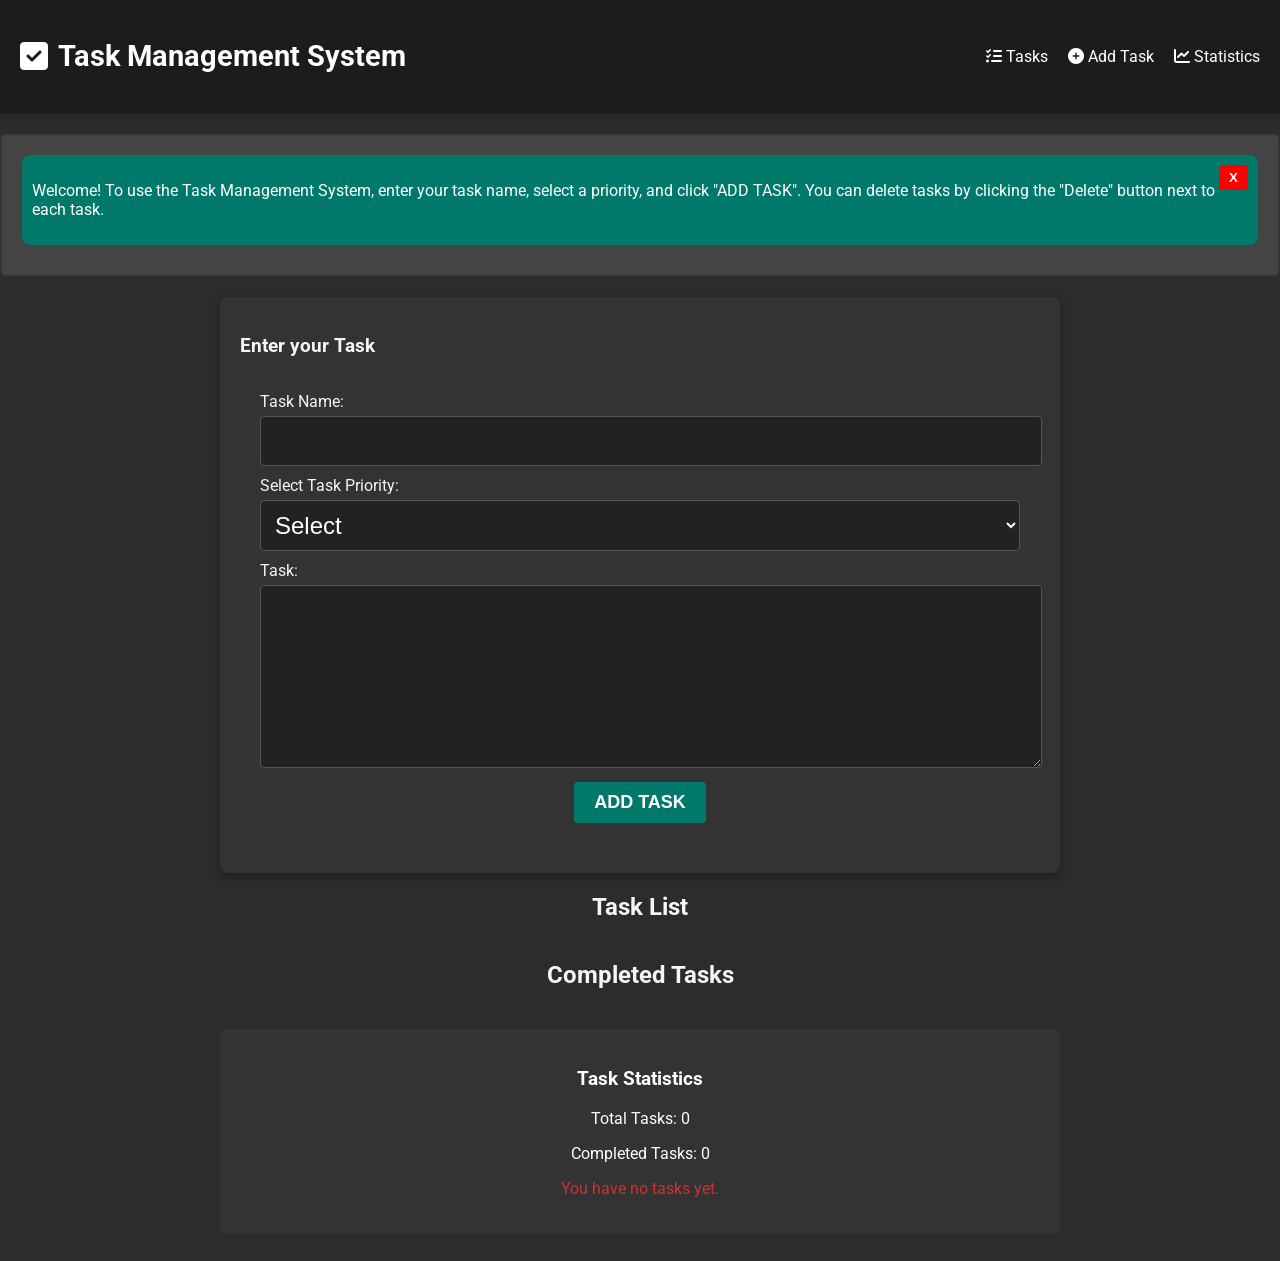
<file: index.html>
<!DOCTYPE html>
<html lang="en">

<head>
    <meta charset="UTF-8">
    <meta name="viewport" content="width=device-width, initial-scale=1.0">
    <title>Task Manager</title>
    <link rel="stylesheet" href="https://cdnjs.cloudflare.com/ajax/libs/font-awesome/6.6.0/css/all.min.css"
        integrity="sha512-Kc323vGBEqzTmouAECnVceyQqyqdsSiqLQISBL29aUW4U/M7pSPA/gEUZQqv1cwx4OnYxTxve5UMg5GT6L4JJg=="
        crossorigin="anonymous" referrerpolicy="no-referrer" />
    <link href="https://fonts.googleapis.com/css2?family=Roboto:wght@700&display=swap" rel="stylesheet">
    <link rel="stylesheet" href="./mystyle.css">
</head>

<body>
    <header>
        <div class="header-container">
            <div class="logo">
                <i class="fas fa-square-check"></i>
                <h1>Task Management System</h1>
            </div>
            <nav class="navigation" aria-label="Main Navigation">
                <ul>
                    <li><a href="#task-list"><i class="fas fa-tasks"></i> Tasks</a></li>
                    <li><a href="#task-form"><i class="fas fa-plus-circle"></i> Add Task</a></li>
                    <li><a href="#total-tasks"><i class="fas fa-chart-line"></i> Statistics</a></li>
                </ul>
            </nav>
        </div>
    </header>

    <div id="container">
        <div id="info">
            <div id="user-hint" class="user-hint">
                <p>Welcome! To use the Task Management System, enter your task name, select a priority, and click "ADD
                    TASK". You can delete tasks by clicking the "Delete" button next to each task.</p>
                <button id="close-hint" class="close-hint-btn">X</button>
            </div>
        </div>
        <div id="task-form">
            <h3>Enter your Task</h3>
            <form action="">
                <div>
                    <label for="taskName">Task Name: </label>
                    <input type="text" name="" id="taskName" required>
                </div>
                <div>
                    <label for="priority">Select Task Priority: </label>
                    <select name="" id="priority" required>
                        <option value="" hidden>Select</option>
                        <option value="high">High</option>
                        <option value="medium">Medium</option>
                        <option value="low">Low</option>
                    </select>
                </div>
                <div id="task-desc">
                    <label for="taskDesc">Task: </label>
                    <textarea name="" id="taskDesc" rows="7" cols="30" required></textarea>
                </div>
                <div id="btn">
                    <button id="addTask" type="submit">ADD TASK</button>
                </div>
            </form>
        </div>
        <div id="task-list-container">
            <h2>Task List</h2>
            <div id="task-list"></div>
        </div>
        <div id="completed-tasks-container">
            <h2>Completed Tasks</h2>
            <div id="completed-tasks"></div>
        </div>
    </div>
    <div id="system-information">
        <h3>Task Statistics</h3>
        <p>Total Tasks: <span id="total-tasks">0</span></p>
        <p>Completed Tasks: <span id="completed-tasks-count">0</span></p>
        <!-- This paragraph will display system messages like success or error feedback -->
        <p id="system-message" class="system-message"></p>
    </div>
    <script src="./myscript.js"></script>
</body>

</html>
</file>
<file: mystyle.css>
/* Global Styles */
body {
    font-family: 'Roboto', sans-serif;
    background-color: #2c2c2c; /* Dark background */
    color: #f4f4f9; /* Light text for contrast */
    margin: 0;
    padding: 0;
}

header {
    background-color: #1c1c1c; /* Darker header */
    color: white;
    padding: 20px;
    box-shadow: 0 4px 8px rgba(0, 0, 0, 0.2);
}

.header-container {
    display: flex;
    justify-content: space-between;
    align-items: center;
}

.logo {
    display: flex;
    align-items: center;
}

.logo i {
    font-size: 2rem;
    margin-right: 10px;
}

.logo h1 {
    font-size: 1.8rem;
    font-weight: 700;
}

nav ul {
    list-style-type: none;
    display: flex;
    gap: 20px;
}

nav ul li {
    display: inline;
}


.navigation a {
    color: #ffffff;
    text-decoration: none;
    font-size: 16px;
    position: relative;
    overflow: hidden;
    padding: 5px 0;
    transition: color 0.3s;
}

.navigation a::after {
    content: '';
    position: absolute;
    left: 0;
    bottom: -5px;
    width: 100%;
    height: 2px;
    background-color: #66fcf1;
    transform: scaleX(0);
    transform-origin: right;
    transition: transform 0.3s ease-out;
}

.navigation a:hover::after {
    transform: scaleX(1);
    transform-origin: left;
}

.navigation a:hover {
    color: #66fcf1;
}





/* Info Message Styles */
#info {
    position: relative;
    padding: 20px;
    background-color: #444; /* Dark background for the message box */
    border: 2px solid #333; /* Dark border */
    border-radius: 5px;
    margin: 20px 0;
    overflow: hidden; /* Ensures the animation stays within the border */
}

/* Burning Out Animation */
@keyframes burnOutBorder {
    0% {
        border-width: 10px;
        border-color: #ff0000; /* Red burning effect color */
    }
    100% {
        border-width: 10px;
        border-color: transparent; /* Transparent border color at the end */
    }
}

#info.burn-out::before {
    content: "";
    position: absolute;
    top: 0;
    left: 0;
    height: 100%;
    width: 100%;
    border: 10px solid #ff0000; /* Red burning effect color */
    border-radius: 5px;
    z-index: 1;
    transform: translateX(-100%);
    animation: burnOutBorder 10s forwards;
}

/* Ensure the text appears above the burning effect */
#info p {
    position: relative;
    z-index: 2;
}

/* Close Hint Button Styles */
#close-hint {
    position: absolute;
    top: 10px;
    right: 10px;
    background: #ff0000; /* Red background for the close button */
    color: #fff;
    border: none;
    padding: 5px 10px;
    cursor: pointer;
    border-radius: 3px;
}

.user-hint {
    background-color: #00796b;
    color: white;
    padding: 10px;
    border-radius: 8px;
    margin-bottom: 10px;
    position: relative;
}

.close-hint-btn:hover {
    color: #f44336;
}

/* Task Form Section */
#task-form {
    background-color: #333;
    border-radius: 8px;
    padding: 20px;
    margin: 20px auto;
    box-shadow: 0px 4px 12px rgba(0, 0, 0, 0.3);
    max-width: 800px;
}

#task-form h3 {
    margin-bottom: 15px;
}

#task-form div {
    margin-bottom: 10px;
}

#task-form form{
    padding: 20px;
}

#task-form input, 
#task-form select, 
#task-form textarea {
    width: 100%;
    padding: 10px;
    border: 1px solid #555;
    border-radius: 4px;
    margin-top: 5px;
    background-color: #222;
    color: white;
    font-size: x-large;
}

#btn {
    text-align: center;
}

#btn button {
    padding: 10px 20px;
    background-color: #00796b;
    color: white;
    border: none;
    border-radius: 4px;
    cursor: pointer;
    font-size: large;
}

#btn button:hover {
    background-color: #004d40;
}

/* Task List Section */
#task-list, #completed-tasks {
    display: flex;
    flex-wrap: wrap;
    gap: 20px;
    justify-content: center;
    margin: 20px auto;
    max-width: 1000px; /* Increased width for better layout */
}

/* Task List */
#task-list-container,
#completed-tasks-container {
    max-width: 1200px;
    margin: 20px auto;
    text-align: center
}



.tasks {
    background-color: #1c1c1c; /* Dark background for the card */
    color: white;
    padding: 20px;
    border-radius: 10px;
    width: 280px; /* Fixed width for uniformity */
    box-shadow: 0px 8px 16px rgba(0, 0, 0, 0.2); /* Soft shadow for depth */
    display: flex;
    flex-direction: column;
    gap: 10px;
    justify-content: space-between;
    transition: transform 0.3s ease, box-shadow 0.3s ease; /* Smooth hover effect */
}

.tasks:hover {
    transform: translateY(-5px); /* Slight lift effect on hover */
    box-shadow: 0px 12px 24px rgba(0, 0, 0, 0.3); /* Deeper shadow on hover */
}

.tasks h1 {
    font-size: 1.4rem;
    color: #f4f4f9;
    margin-bottom: 10px;
    text-align: center;
    border-bottom: 1px solid #333; /* Subtle divider */
    padding-bottom: 10px;
}

.tasks span {
    color: white;
    padding: 5px 10px;
    border-radius: 4px;
    font-size: 0.9rem;
    text-align: center;
    margin-bottom: 10px;
    display: inline-block;
    width: 150px;
}

/* Priority Color Styles */
.priority-high {
    background-color: #ff4d4d; /* Red for high priority */
    color: #fff; /* White text for contrast */
}

.priority-medium {
    background-color: #ffcc00; /* Yellow for medium priority */
    color: #333; /* Dark text for contrast */
}

.priority-low {
    background-color: #66ff66; /* Green for low priority */
    color: #333; /* Dark text for contrast */
}


.tasks p {
    font-size: 1rem;
    color: #ddd;
    margin-top: 10px;
    line-height: 1.4; /* Improved readability */
    text-align: justify; /* Aligned text */
    margin-bottom: 20px;
}

.tasks button {
    padding: 10px;
    background-color: #4caf50;
    color: white;
    border: none;
    border-radius: 4px;
    cursor: pointer;
    margin-top: auto;
}

.tasks button:hover {
    background-color: #388e3c;
}

.heading{
    display: flex;
    justify-content: space-between;
    align-items: center;
}


/* Delete button styled as a button */
.tasks i {
    color: white;
    font-size: 1.2rem;
    cursor: pointer;
    background-color: #f44336;
    padding: 6px 10px;
    border-radius: 4px;
    margin-top: 10px;
    display: inline-block;
}

.tasks i:hover {
    background-color: #c62828;
}

/* Task Statistics Section */
#system-information {
    padding: 20px;
    background-color: #333;
    color: white;
    text-align: center;
    margin: 20px auto;
    max-width: 800px;
    border-radius: 8px;
}

.system-message {
    color: #d32f2f;
    margin-top: 10px;
}


/* Responsive Styles */
@media (max-width: 768px) {
    .header-container {
        flex-direction: column;
        align-items: flex-start;
    }

    .navigation ul {
        flex-direction: column;
        margin-top: 10px;
    }

    .navigation li {
        margin: 10px 0;
    }

    #task-form {
        width: 90%;
        padding: 15px;
    }

    #task-list-container,
    #completed-tasks-container {
        width: 90%;
        padding: 0;
    }
    
    .tasks {
        padding: 10px;
    }

    #info {
        right: 10px;
        top: 10px;
        width: calc(100% - 20px);
    }
}

@media (max-width: 480px) {
    .logo i {
        font-size: 20px;
    }

    button {
        width: 100%;
    }

    #close-hint{
        width: 10%;
    }

    #task-form,
    #task-list-container,
    #completed-tasks-container {
        font-size: large;
        width: 90%;
    }
}

button{
    font-weight: bolder;
}
</file>
